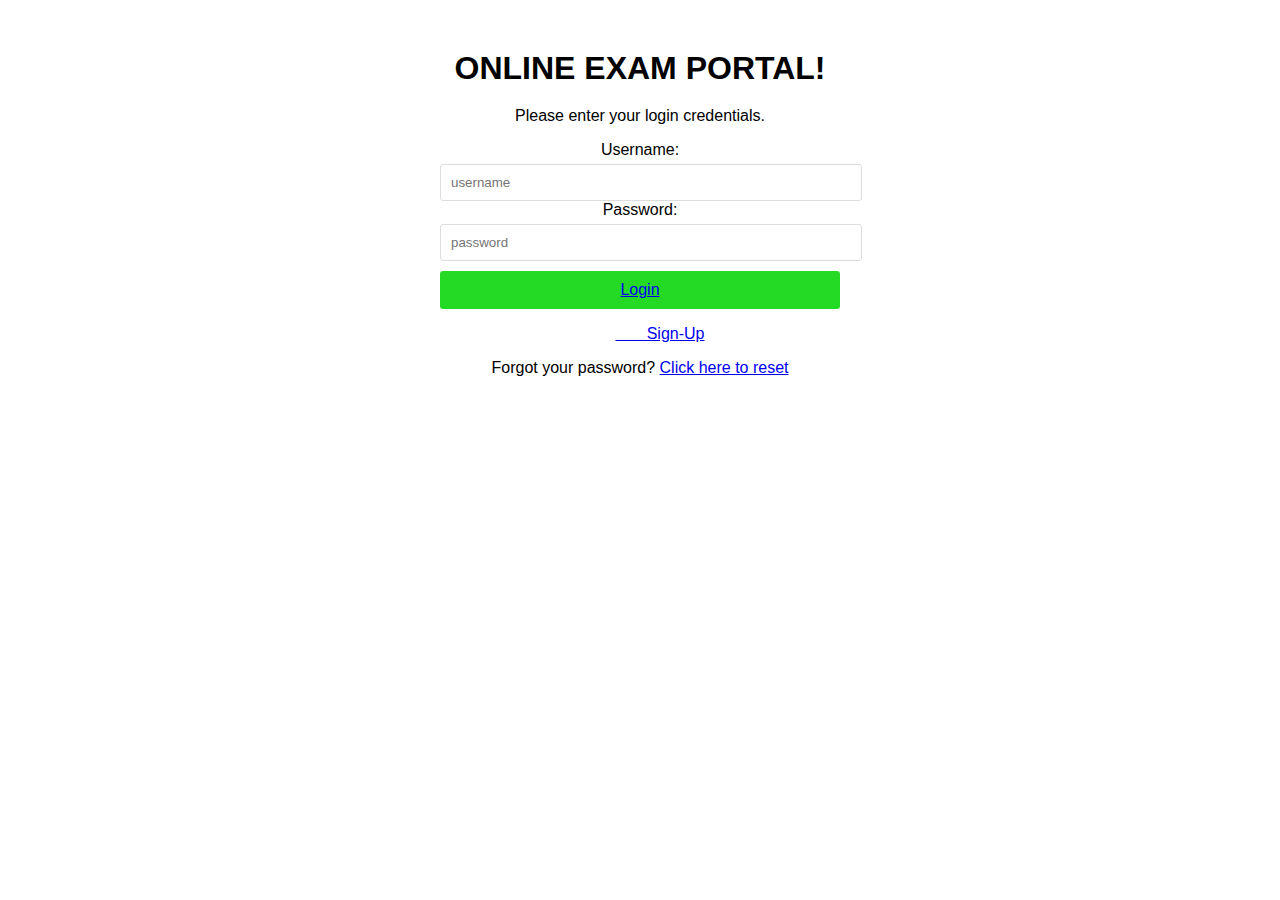
<file: index.html>
<!DOCTYPE html>
<html lang="en">
<head>
  <meta charset="UTF-8">
  <meta name="viewport" content="width=device-width, initial-scale=1.0">
  <title>Login Page</title>
  <link rel="stylesheet" href="b.css">
  <script src="c.js"></script>
</head>
<body>
  <div class="container">
    <h1>ONLINE EXAM PORTAL!</h1>
    <p>Please enter your login credentials.</p>
    <form action="/login" method="post">
      <label for="username"  id="username">Username:</label>
      <input type="text" placeholder="username" name="username" required>
      <label for="password" id="password">Password:</label>
      <input type="password" placeholder="password" name="password" required>
    
      <ul>
        <a href="http://127.0.0.1:5500/NEW-ONLINE-EXAM-PLATFORM--main/aa.html" class="button">Login</a>
      </ul>
    <ol>
      <a href="http://127.0.0.1:5500/NEW-ONLINE-EXAM-PLATFORM--main/sign.html" class="button">&nbsp;  &nbsp;  &nbsp;  &nbsp;Sign-Up</a>
    </ol>
    </form>
    <p class="forgot-password">Forgot your password?
       <a href="http://127.0.0.1:5500/NEW-ONLINE-EXAM-PLATFORM--main/forgot.html">Click here to reset</a></p>
  </div>
</body>
</html>
</file>
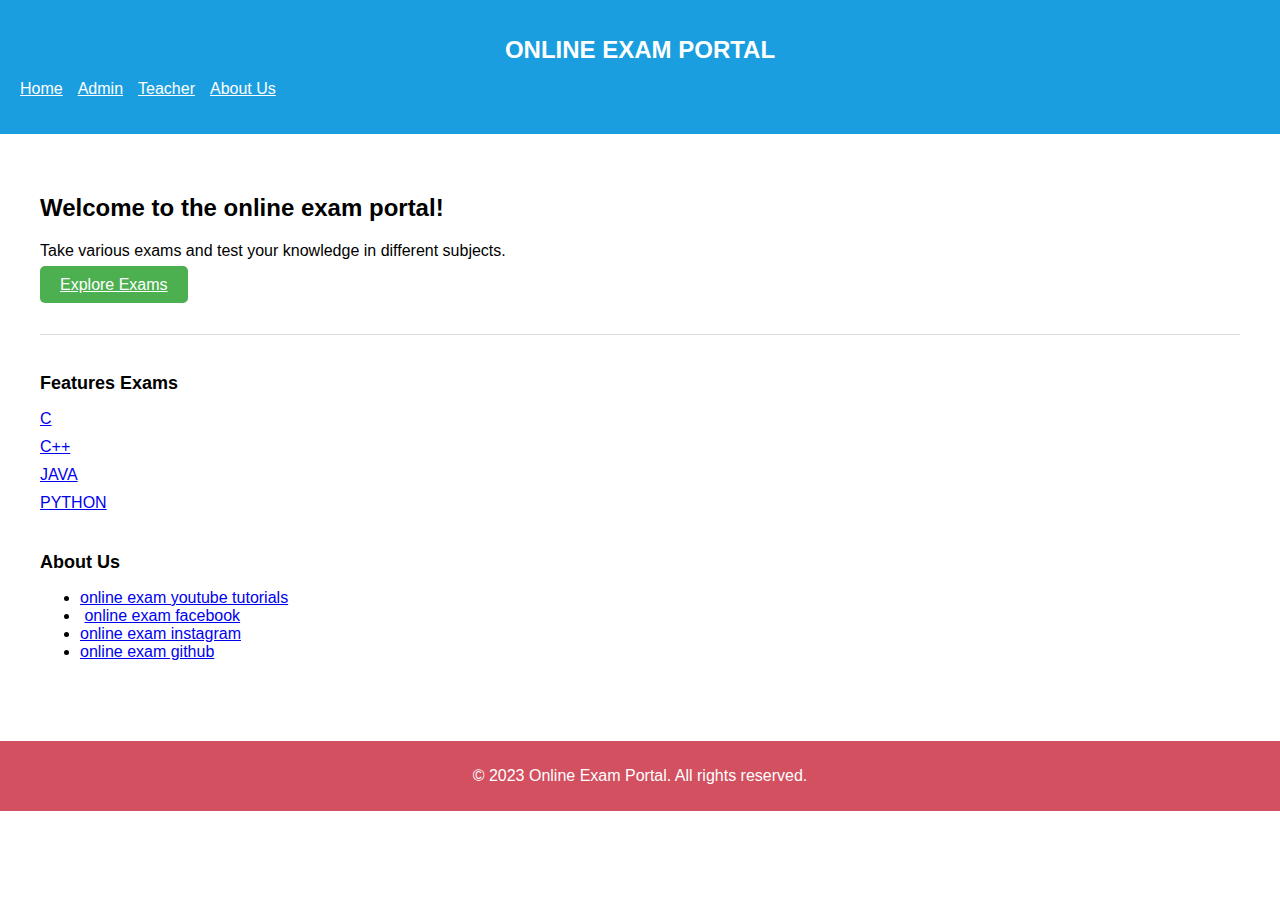
<file: aa.html>
<!DOCTYPE html>
<html lang="en">
<head>
  <meta charset="UTF-8">
  <meta name="viewport" content="width=device-width, initial-scale=1.0">
  <title>ONLINE EXAM PORTAL</title>
  <link rel="stylesheet" href="bb.css">
   <!--font icon add through link-->
  <link rel="stylesheet" href="https://cdnjs.cloudflare.com/ajax/libs/font-awesome/6.5.1/css/all.min.css" 
  integrity="sha512-DTOQO9RWCH3ppGqcWaEA1BIZOC6xxalwEsw9c2QQeAIftl+Vegovlnee1c9QX4TctnWMn13TZye+giMm8e2LwA==" 
  crossorigin="anonymous" referrerpolicy="no-referrer" />
 
  <script src="cc.js"></script>
</head>
<body>
  <header>
    <h1>ONLINE EXAM PORTAL</h1>
    <nav>
      <ul>
        <li><a href="http://127.0.0.1:5500/exm%20portalll%20(2)/exm%20portalll/aa.html"><u>Home</u></a></li>
        <li><a href="http://127.0.0.1:5500/NEW-ONLINE-EXAM-PLATFORM--main/adlog.html"><u>Admin</u></a></li>
        <li><a href="http://127.0.0.1:5500/NEW-ONLINE-EXAM-PLATFORM--main/telog.html"><u>Teacher</u></a></li>
        <li><a href="#"><u>About Us</u></a></li>
      </ul>
    </nav>
  </header>
  <main>
    <section>
      <h2>Welcome to the online exam portal!</h2>
      <p>Take various exams and test your knowledge in different subjects.</p>
      <a href="http://127.0.0.1:5500/NEW-ONLINE-EXAM-PLATFORM--main/student.html" class="button">Explore Exams</a>
    </section>
    <section class="featured-exams">
      <h3>Features Exams</h3>
      <ul>
        <li><a href="#">C</a></li>
        <li><a href="#">C++</a></li>
        <li><a href="#">JAVA</a></li>
        <li><a href="#">PYTHON</a></li>

      </ul>
    </section>

    <section class="about-us">
      <h3>About Us</h3>
      <ul>
        <li><i class="fa-brands fa-square-youtube"></i> <a href="https://www.youtube.com/watch?v=SHHolLQEuRk" >online exam youtube tutorials</a></li>
        <li><i class="fa-brands fa-facebook"></i>&nbsp;<a href="https://www.facebook.com/business/learn/certification">online exam facebook</a></li>
        <li><i class="fa-brands fa-square-instagram"></i><a href="https://www.instagram.com/realityeducation/">online exam instagram</a></li>
        <li><i class="fa-brands fa-square-github"></i><a href="https://github.com/KishorMahanta/desktop-tutorial">online exam github</a></li>

      </ul>
    </section>
  </main>
  <footer>
    <p>&copy; 2023 Online Exam Portal. All rights reserved.</p>
  </footer>
</body>
</html>
</file>
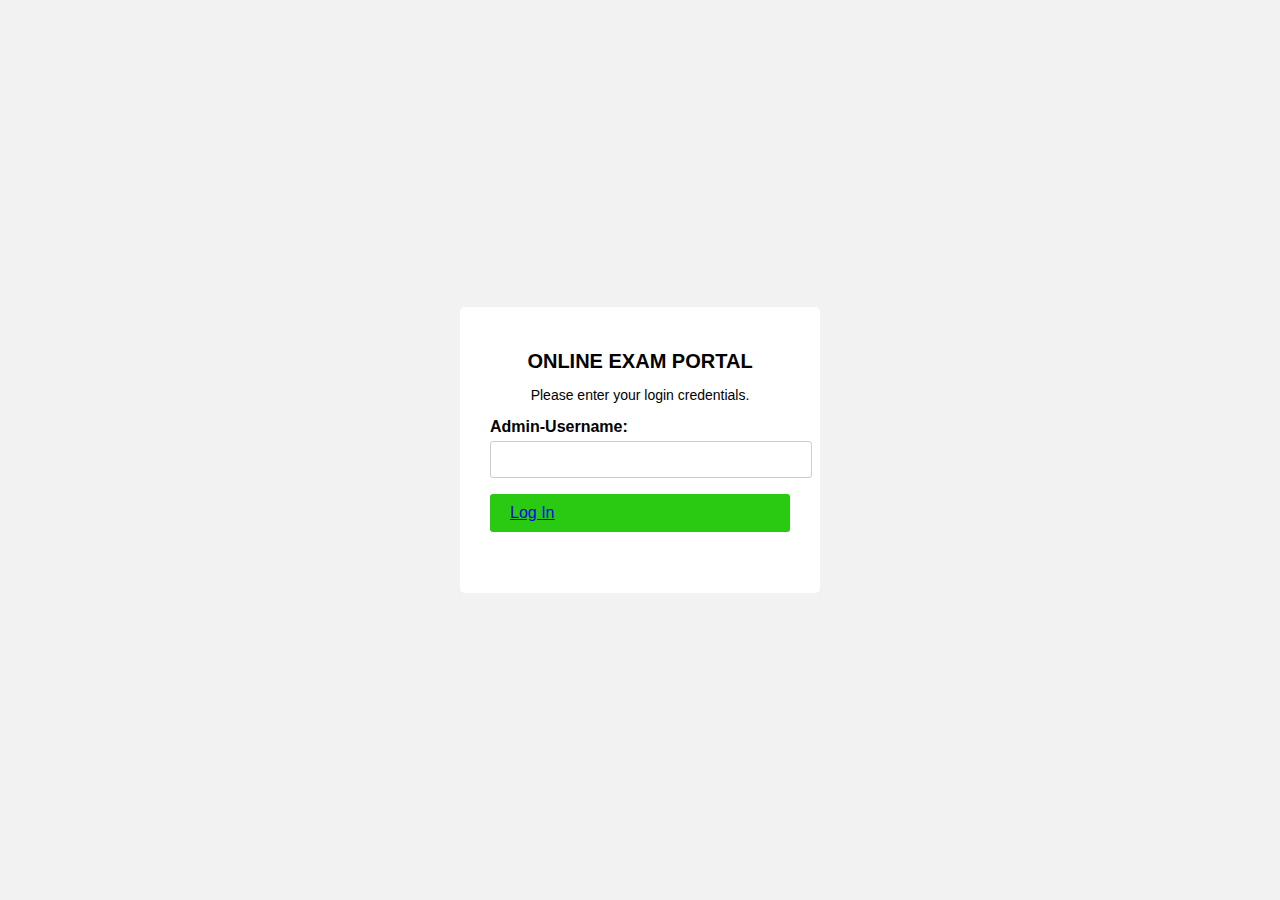
<file: adlog.html>
<!DOCTYPE html>
<html lang="en">
<head>
  <meta charset="UTF-8">
  <meta name="viewport" content="width=device-width, initial-scale=1.0">
  <title>Login Page</title>
  <link rel="stylesheet" href="adlog.css">
  <script src="adlog.js"></script>
</head>
<body>
  <div class="container">
    <h1>ONLINE EXAM PORTAL</h1>
    <p>Please enter your login credentials.</p>
    <form action="/login" method="post">
      <label for="username">Admin-Username:</label>
      <input type="text" id="username" name="username" required>
      
<ul>
  
  <a href="http://127.0.0.1:5500/NEW-ONLINE-EXAM-PLATFORM--main/admin.html" 
  onclick="alert('Agree to open your ADMIN DASHBOARD')" class="button">Log In</a>
</ul>
      
    </form>
    
  </div>
</body>
</html>
</file>
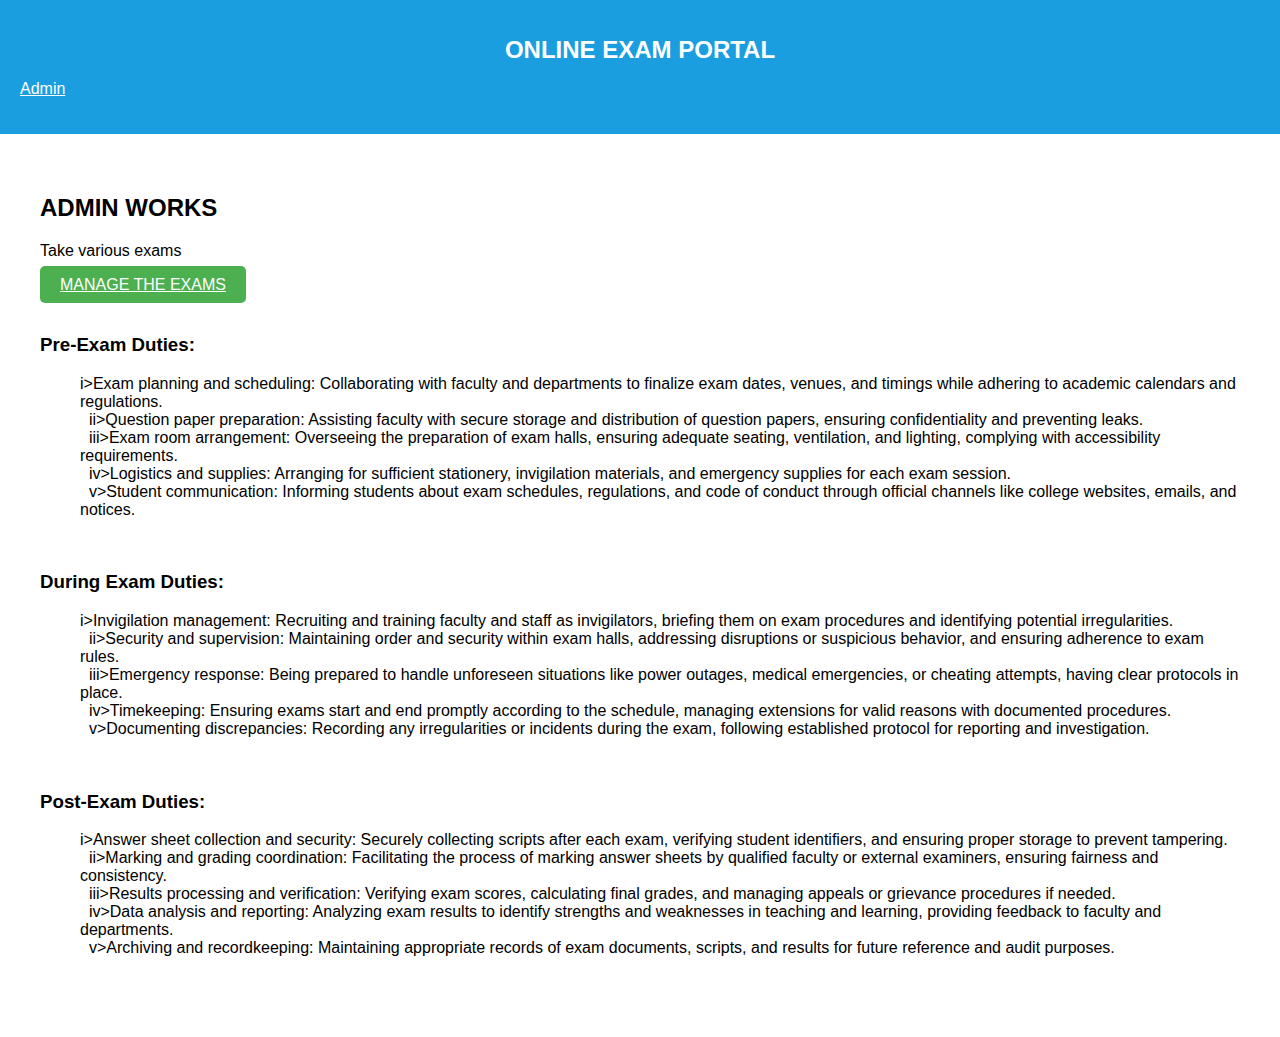
<file: admin.html>
<!DOCTYPE html>
<html lang="en">
<head>
    <meta charset="UTF-8">
    <meta name="viewport" content="width=device-width, initial-scale=1.0">
    <title>ONLINE EXAM PORTAL</title>
    <link rel="stylesheet" href="admin.css">
  <script src="admin.js"></script>
</head>
<body>
    <header>
        <h1>ONLINE EXAM PORTAL</h1>
        <nav>
          <ul>
            <li><a href="#"><u>Admin</u></a></li>
            
    
          </ul>
        </nav>
      </header>
      <main>
        <section>
          <h2>ADMIN WORKS</h2>
          <p>Take various exams</p>
          <a href="http://127.0.0.1:5500/NEW-ONLINE-EXAM-PLATFORM--main/admindash.html" class="button">MANAGE THE EXAMS</a>
        </section>
        <section class="Pre-Exam Duties:">
            <h3>Pre-Exam Duties:</h3>
            <ul>
              <p>
                i>Exam planning and scheduling: Collaborating with faculty and departments to finalize exam dates,
                venues, and timings while adhering to academic calendars and regulations.<br> &nbsp;

                ii>Question paper preparation: Assisting faculty with secure storage and distribution of question papers, 
                ensuring confidentiality and preventing leaks.<br>&nbsp;

                iii>Exam room arrangement: Overseeing the preparation of exam halls, 
                ensuring adequate seating, ventilation, and lighting, complying with accessibility requirements.<br>&nbsp;

                iv>Logistics and supplies: Arranging for sufficient stationery, invigilation materials,
                 and emergency supplies for each exam session.<br>&nbsp;

                v>Student communication: Informing students about exam schedules, regulations, and code of conduct through official channels like college websites, emails, and notices.
              </p>
            </ul>
            &nbsp; &nbsp;
            <h3>During Exam Duties:</h3>
                <ul>
                    <p>
                        i>Invigilation management: Recruiting and training faculty and staff as invigilators, 
                        briefing them on exam procedures and identifying potential irregularities.<br>&nbsp;

                        ii>Security and supervision: Maintaining order and security within exam halls, 
                        addressing disruptions or suspicious behavior, and ensuring adherence to exam rules.<br>&nbsp;

                        iii>Emergency response: Being prepared to handle unforeseen situations like power outages, 
                        medical emergencies, or cheating attempts, having clear protocols in place.<br>&nbsp;

                        iv>Timekeeping: Ensuring exams start and end promptly according to the schedule,
                         managing extensions for valid reasons with documented procedures.<br>&nbsp;

                        v>Documenting discrepancies: Recording any irregularities or incidents during the exam,
                         following established protocol for reporting and investigation.

                    </p>
                </ul>
                &nbsp; &nbsp;
                <h3>Post-Exam Duties:</h3>
                    <ul>
                        <p>
                            i>Answer sheet collection and security: Securely collecting scripts after each exam, verifying student identifiers, 
                            and ensuring proper storage to prevent tampering.<br>&nbsp;

                            ii>Marking and grading coordination: Facilitating the process of marking answer sheets by qualified faculty or external examiners, 
                            ensuring fairness and consistency.<br>&nbsp;

                            iii>Results processing and verification: Verifying exam scores, calculating final grades, 
                            and managing appeals or grievance procedures if needed.<br>&nbsp;

                            iv>Data analysis and reporting: Analyzing exam results to identify strengths and weaknesses in teaching and learning, 
                            providing feedback to faculty and departments.<br>&nbsp;

                            v>Archiving and recordkeeping: Maintaining appropriate records of exam documents, 
                            scripts, and results for future reference and audit purposes.
    
                        </p>
                    </ul>
          </section>
</body>
</html>
</file>
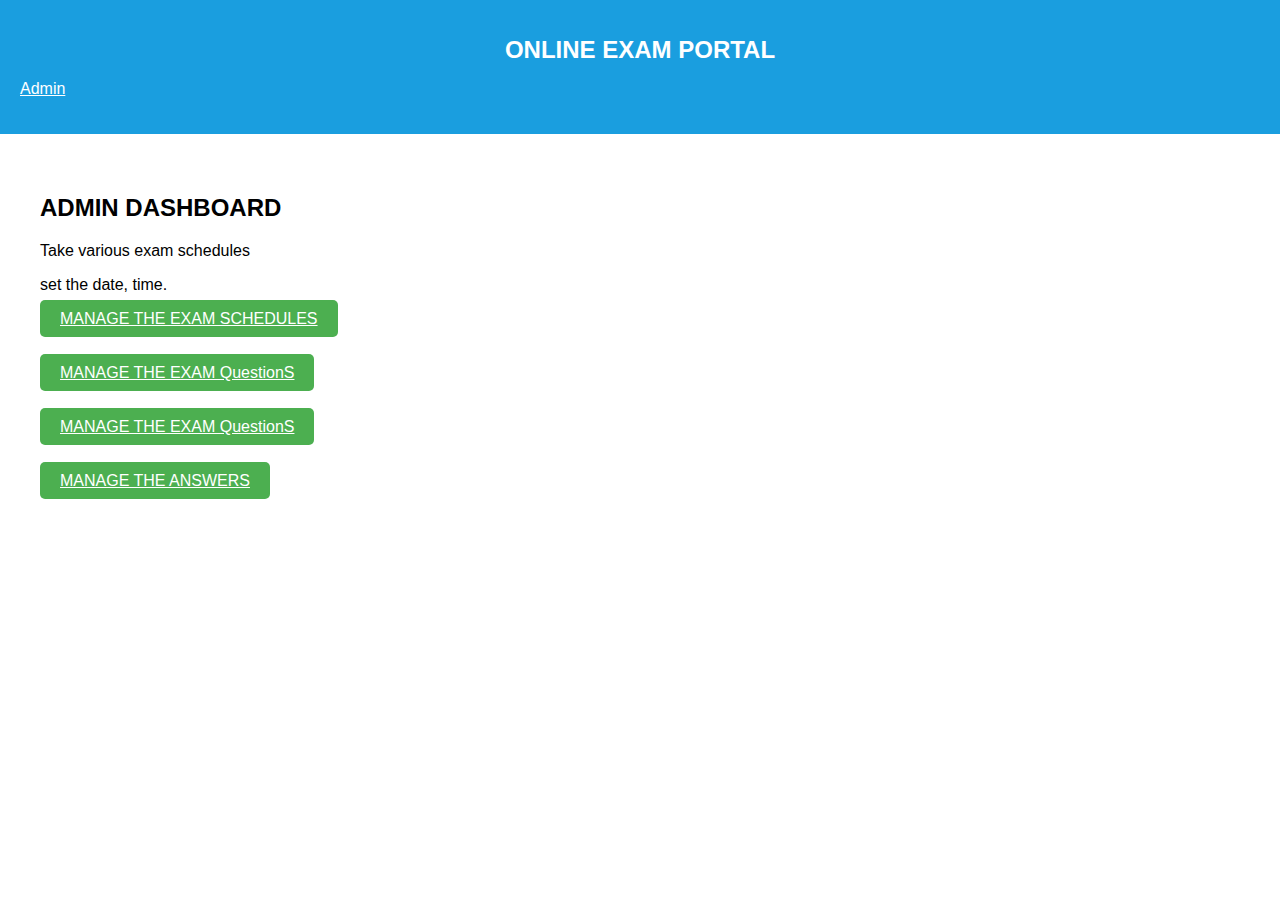
<file: admindash.html>
<!DOCTYPE html>
<html lang="en">
<head>
    <meta charset="UTF-8">
    <meta name="viewport" content="width=device-width, initial-scale=1.0">
    <title>ONLINE EXAM PORTAL</title>
    <link rel="stylesheet" href="admin.css">
  <script src="admindash.css"></script>
</head>
<body>
    <header>
        <h1>ONLINE EXAM PORTAL</h1>
        <nav>
          <ul>
            <li><a href="#"><u>Admin</u></a></li>
            
    
          </ul>
        </nav>
      </header>
      <main>
        <section>
          <h2>ADMIN DASHBOARD</h2>
          <p>Take various exam schedules</p>
          <p>set the date, time. </p>
          <a href="http://127.0.0.1:5500/NEW-ONLINE-EXAM-PLATFORM--main/student.html" class="button">MANAGE THE EXAM SCHEDULES</a><br>
          <br>
          <br>
          <a href="http://127.0.0.1:5500/NEW-ONLINE-EXAM-PLATFORM--main/question.html" class="button">MANAGE THE EXAM QuestionS</a><br>
          <br>
          <br>
          <a href="http://127.0.0.1:5500/NEW-ONLINE-EXAM-PLATFORM--main/que1.html" class="button">MANAGE THE EXAM QuestionS</a><br>
          <br>
          <br>
          <a href="http://127.0.0.1:5500/NEW-ONLINE-EXAM-PLATFORM--main/ans.htmll" class="button">MANAGE THE ANSWERS</a>
        </section>
       
   
</body>
</html>
</file>
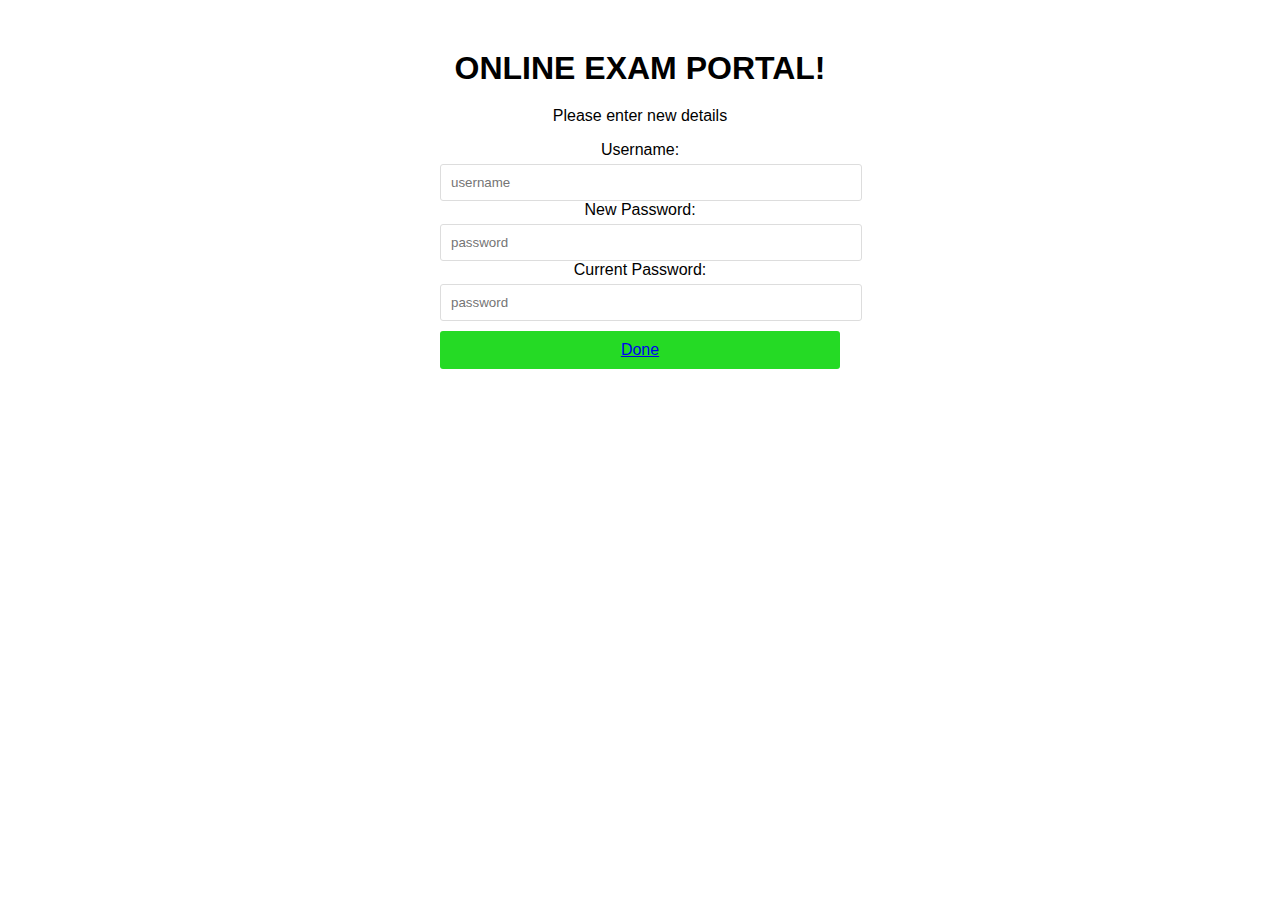
<file: forgot.html>
<!DOCTYPE html>
<html lang="en">
<head>
  <meta charset="UTF-8">
  <meta name="viewport" content="width=device-width, initial-scale=1.0">
  <title>AGAIN FILL UP </title>
  <link rel="stylesheet" href="forgot.css">
  <script src="forgot.js"></script>
</head>
<body>
  <div class="container">
    <h1>ONLINE EXAM PORTAL!</h1>
    <p>Please enter new details </details></p>
    <form action="/login" method="post">
      <label for="username"  id="username">Username:</label>
      <input type="text" placeholder="username" name="username" required>

      <label for="password" id="password">New Password:</label>
      <input type="password" placeholder="password" name="password" required>

      <label for="password" id="password">Current Password:</label>
      <input type="password" placeholder="password" name="password" required>
    
      <ul>
        <a href="http://127.0.0.1:5500/NEW-ONLINE-EXAM-PLATFORM--main/index.html" 
        onclick="alert('Succesfully add your new password')"   class="button">Done</a>
      </ul>
     
      
    </form>
  
</body>
</html>
</file>
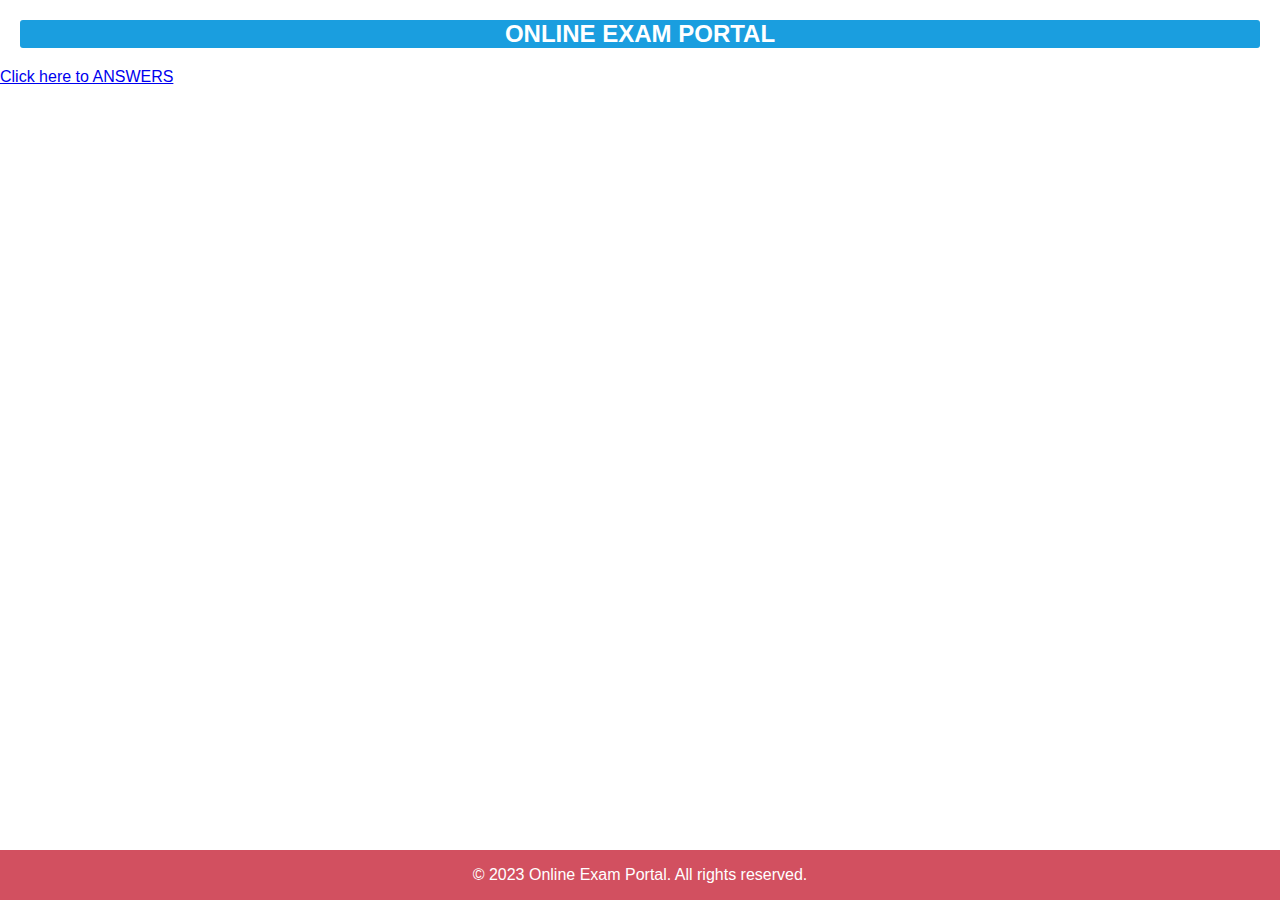
<file: norpg.html>
<!DOCTYPE html>
<html lang="en">
<head>
    <meta charset="UTF-8">
    <meta name="viewport" content="width=device-width, initial-scale=1.0">
    <title>ONLINE EXAM PORTAL</title>
    <link rel="stylesheet" href="norpg.css">
</head>
<body>
    <headr>
        <h1>ONLINE EXAM PORTAL</h1>
    </headr>






    <p class="answers">
        <a href="http://127.0.0.1:5500/NEW-ONLINE-EXAM-PLATFORM--main/ans.html">Click here to ANSWERS</a></p>







    <div class="footer">
        <p>&copy; 2023 Online Exam Portal. All rights reserved.</p>
      </div>
      
      
</body>
</html>
</file>
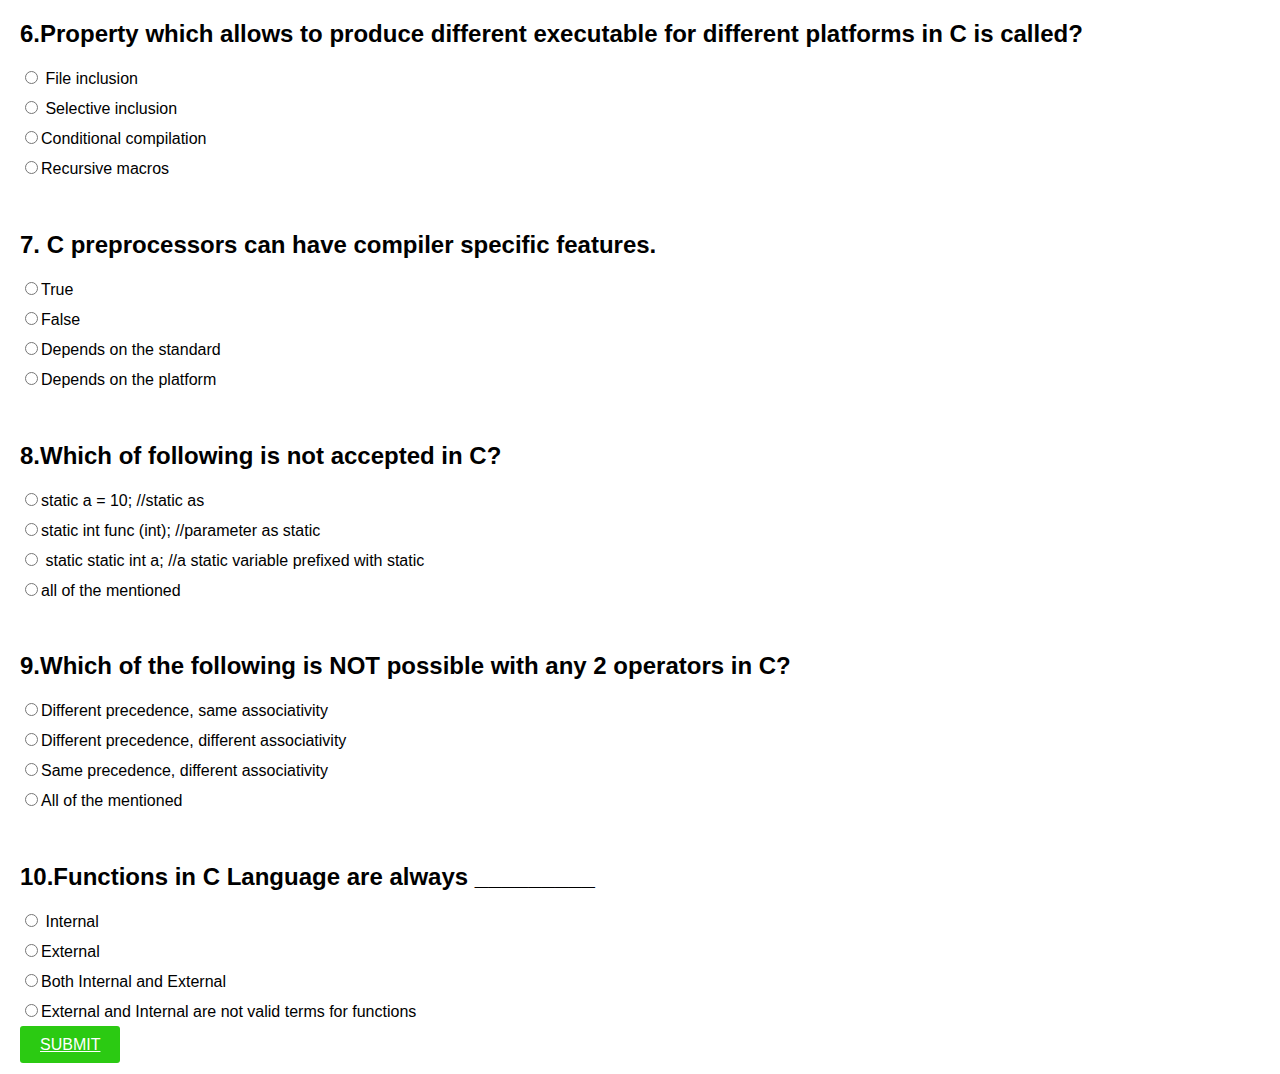
<file: que1.html>
<!DOCTYPE html>
<html lang="en">
<head>
  <meta charset="UTF-8">
  <meta name="viewport" content="width=device-width, initial-scale=1.0">
  <title>Exam Question</title>
  <link rel="stylesheet" href="que1.css">
  
  <script src="que1.js"></script>
</head>
<body>
  
    <div class="section question">
      <h2>6.Property which allows to produce different executable for different platforms in C is called?</h2>
    </div>
    <div class="section choices">
      <label for="answer06">
        <input type="radio" name="answer06" id="answer1" > File inclusion
      </label>
      <label for="answer06">
        <input type="radio" name="answer06" id="answer2" > Selective inclusion
      </label>
      <label for="answer06">
        <input type="radio" name="answer06" id="answer3">Conditional compilation
      </label>
      <label for="answer06">
        <input type="radio" name="answer06" id="answer4" >Recursive macros
      </label>
    </div>

    &nbsp;
&nbsp;
    <div class="section question">
        <h2>7. C preprocessors can have compiler specific features.</h2>
      </div>
      <div class="section choices">
        <label for="answer07">
          <input type="radio" name="answer07" id="answer1" >True
        </label>
        <label for="answer07">
          <input type="radio" name="answer07" id="answer2" >False
        </label>
        <label for="answer07">
          <input type="radio" name="answer07" id="answer3" >Depends on the standard
        </label>
        <label for="answer07">
          <input type="radio" name="answer07" id="answer4">Depends on the platform
        </label>
      </div>

      &nbsp;
&nbsp;

      <div class="section question">
        <h2>8.Which of following is not accepted in C?</h2>
      </div>
      <div class="section choices">
        <label for="answer08">
          <input type="radio" name="answer08" id="answer1" >static a = 10; //static as
        </label>
        <label for="answer08">
          <input type="radio" name="answer08" id="answer2" >static int func (int); //parameter as static
        </label>
        <label for="answer08">
          <input type="radio" name="answer08" id="answer3"> static static int a; //a static variable prefixed with static
        </label>
        <label for="answer08">
          <input type="radio" name="answe08r" id="answer4" >all of the mentioned
        </label>
      </div>
      &nbsp;
&nbsp;


      <div class="section question">
        <h2>9.Which of the following is NOT possible with any 2 operators in C?</h2>
      </div>
      <div class="section choices">
        <label for="answer09">
          <input type="radio" name="answer09" id="answer1" value="Different precedence, same associativity">Different precedence, same associativity
        </label>
        <label for="answer09">
          <input type="radio" name="answer09" id="answer2" value=" Different precedence, different associativity">Different precedence, different associativity
        </label>
        <label for="answer09">
          <input type="radio" name="answer09" id="answer3" value="Same precedence, different associativity">Same precedence, different associativity
        </label>
        <label for="answer09">
          <input type="radio" name="answer09" id="answer4" value="All of the mentioned">All of the mentioned
        </label>
      </div>
      
&nbsp;
&nbsp;
      <div class="section question">
        <h2>10.Functions in C Language are always _________</h2>
      </div>
      <div class="section choices">
        <label for="answer10">
          <input type="radio" name="answer10" id="answer1" value="Internal"> Internal
        </label>
        <label for="answer10">
          <input type="radio" name="answer10" id="answer2" value="External">External
        </label>
        <label for="answer10">
          <input type="radio" name="answer10" id="answer3" value="Both Internal and External">Both Internal and External
        </label>
        <label for="answer10">
          <input type="radio" name="answer10" id="answer4" value="External and Internal are not valid terms for functions">External and Internal are not valid terms for functions
        </label>
      </div>
    
  </div>
  <a href="http://127.0.0.1:5500/NEW-ONLINE-EXAM-PLATFORM--main/norpg.html" class="button"
   onclick="alert('You have Successfully submit answer')">SUBMIT</a>
 
</body>
</html>
</file>
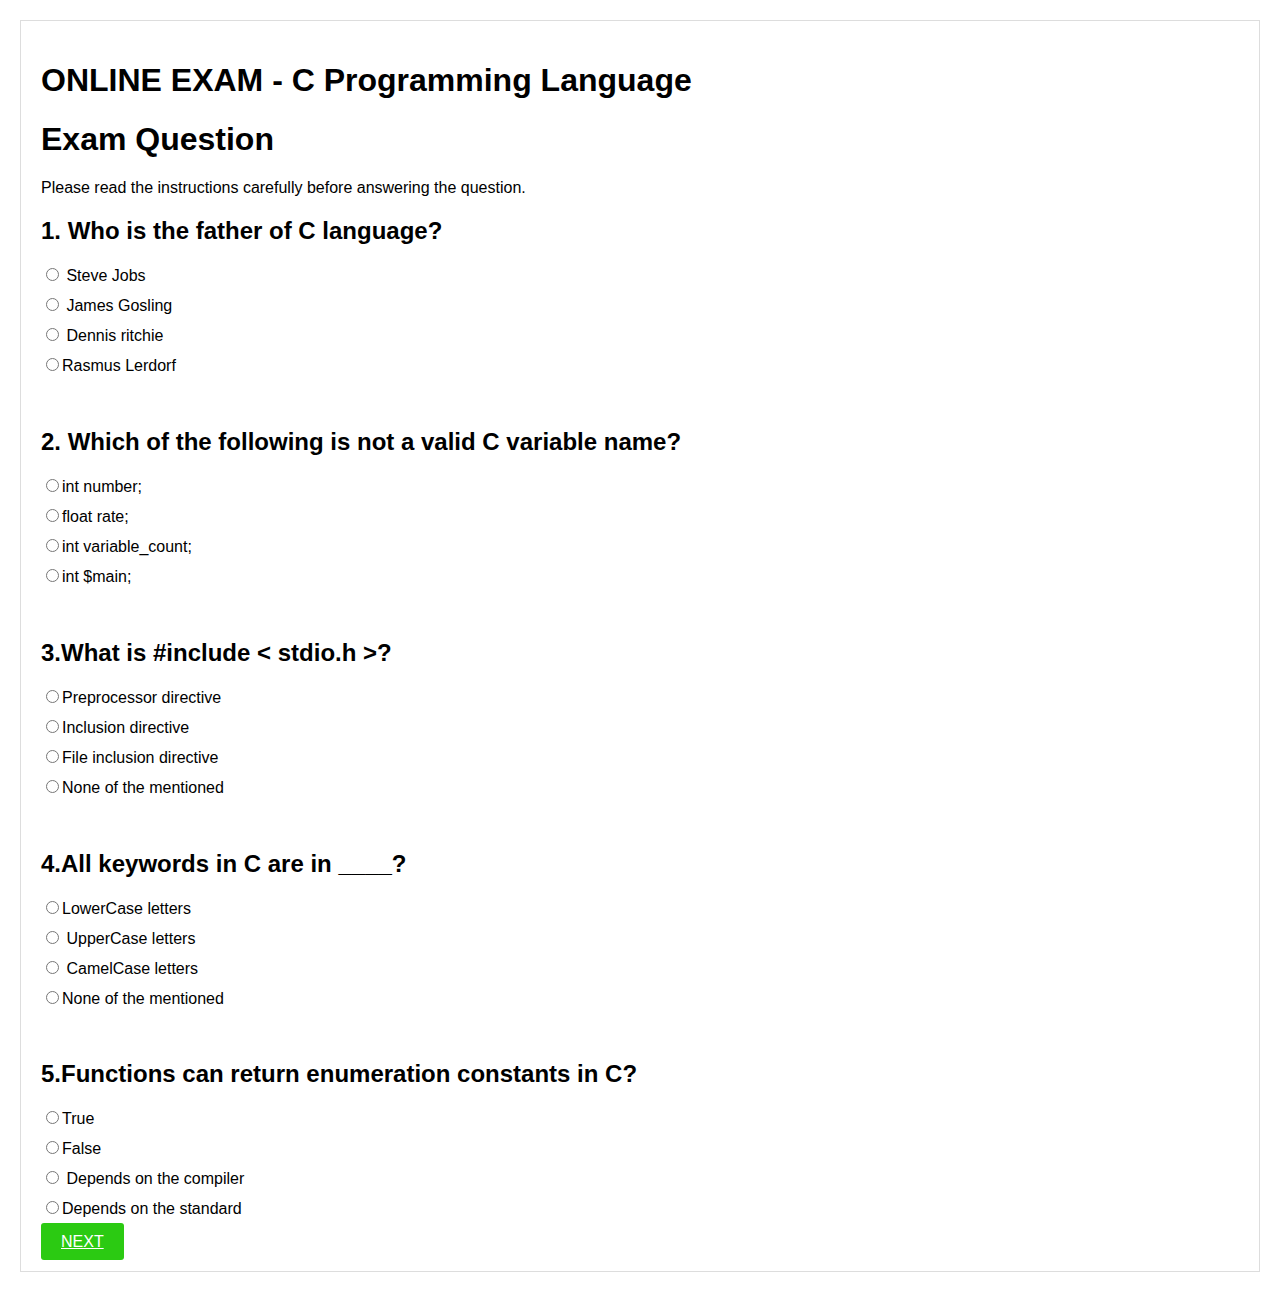
<file: question.html>
<!DOCTYPE html>
<html lang="en">
<head>
  <meta charset="UTF-8">
  <meta name="viewport" content="width=device-width, initial-scale=1.0">
  <title>Exam Question</title>
  <link rel="stylesheet" href="question.css">
  
  <script src="question.js"></script>
</head>
<body>
  <div class="container">
    <div class="section instructions">
        <h1> ONLINE EXAM - C Programming Language</h1>
      <h1>Exam Question</h1>
      <p>Please read the instructions carefully before answering the question.</p>
    </div>
    <div class="section question1">
      <h2>1. Who is the father of C language?</h2>
    </div>
    <div class="section choices">
      <label for="answer-1">
        <input type="radio" name="answer-1" id="answer" value="Steve Jobs"> Steve Jobs<br>
      </label>
      <label for="answer-1">
        <input type="radio" name="answer-1" id="answer" value=" James Gosling"> James Gosling<br>
      </label>
      <label for="answer-1">
        <input type="radio" name="answer-1" id="answer" value="Dennis ritchie"> Dennis ritchie<br>
      </label>
      <label for="answer-1">
        <input type="radio" name="answer-1" id="answer" value="Rasmus Lerdorf">Rasmus Lerdorf<br>
      </label>
    </div>

    &nbsp;
&nbsp;
    <div class="section question2">
        <h2>2. Which of the following is not a valid C variable name?</h2>
      </div>
      <div class="section choices">
        <label for="answer-2">
          <input type="radio" name="answer-2" id="answer" value="int number;">int number;<br>
        </label>
        <label for="answer-2">
          <input type="radio" name="answer-2" id="answer" value=" float rate;">float rate;<br>
        </label>
        <label for="answer-3">
          <input type="radio" name="answer-2" id="answer" value="int variable_count;">int variable_count;<br>
        </label>
        <label for="answer-4">
          <input type="radio" name="answer-2" id="answer" value="int $main;">int $main;<br>
        </label>
      </div>

      &nbsp;
&nbsp;

      <div class="section question3">
        <h2>3.What is #include < stdio.h >?</h2>
      </div>
      <div class="section choices">
        <label for="answer-3">
          <input type="radio" name="answer-3" id="answer" values="Preprocessor directive">Preprocessor directive<br>
        </label>
        <label for="answer-3">
          <input type="radio" name="answer-3" id="answer" values="Inclusion directive" >Inclusion directive<br>
        </label>
        <label for="answer-3">
          <input type="radio" name="answer-3" id="answer" vlues="File inclusion directive" >File inclusion directive<br>
        </label>
        <label for="answer-3">
          <input type="radio" name="answer-3" id="answer" values="None of the mentioned">None of the mentioned<br>
        </label>
      </div>
      &nbsp;
&nbsp;


      <div class="section question4">
        <h2>4.All keywords in C are in ____?</h2>
      </div>
      <div class="section choices">
        <label for="answer-4">
          <input type="radio" name="answer-4" id="answer1" value="Steve Jobs">LowerCase letters<br>
        </label>
        <label for="answer-4">
          <input type="radio" name="answer-4" id="answer2" value=" James Gosling"> UpperCase letters<br>
        </label>
        <label for="answer-4">
          <input type="radio" name="answer-4" id="answer3" value="Deniss ritchie"> CamelCase letters<br>
        </label>
        <label for="answer-4">
          <input type="radio" name="answer-4" id="answer4" value="Rasmus Lerdorf">None of the mentioned<br>
        </label>
      </div>
      
&nbsp;
&nbsp;
      <div class="section question5">
        <h2>5.Functions can return enumeration constants in C?</h2>
      </div>
      <div class="section choices">
        <label for="answer-5">
          <input type="radio" name="answer-5" id="answer1" values="True" >True<br>
        </label>
        <label for="answer5">
          <input type="radio" name="answer-5" id="answer2" values="False">False<br>
        </label>
        <label for="answer5">
          <input type="radio" name="answer-5" id="answer3" values="Depends on the compiler"> Depends on the compiler<br>
        </label>
        <label for="answer5">
          <input type="radio" name="answer-5" id="answer4" values="DEpends on the standard" >Depends on the standard
        </label>
      </div>
    <a class="btn" href="http://127.0.0.1:5500/NEW-ONLINE-EXAM-PLATFORM--main/que1.html">NEXT </a>
  </div>

</body>
</html>
</file>
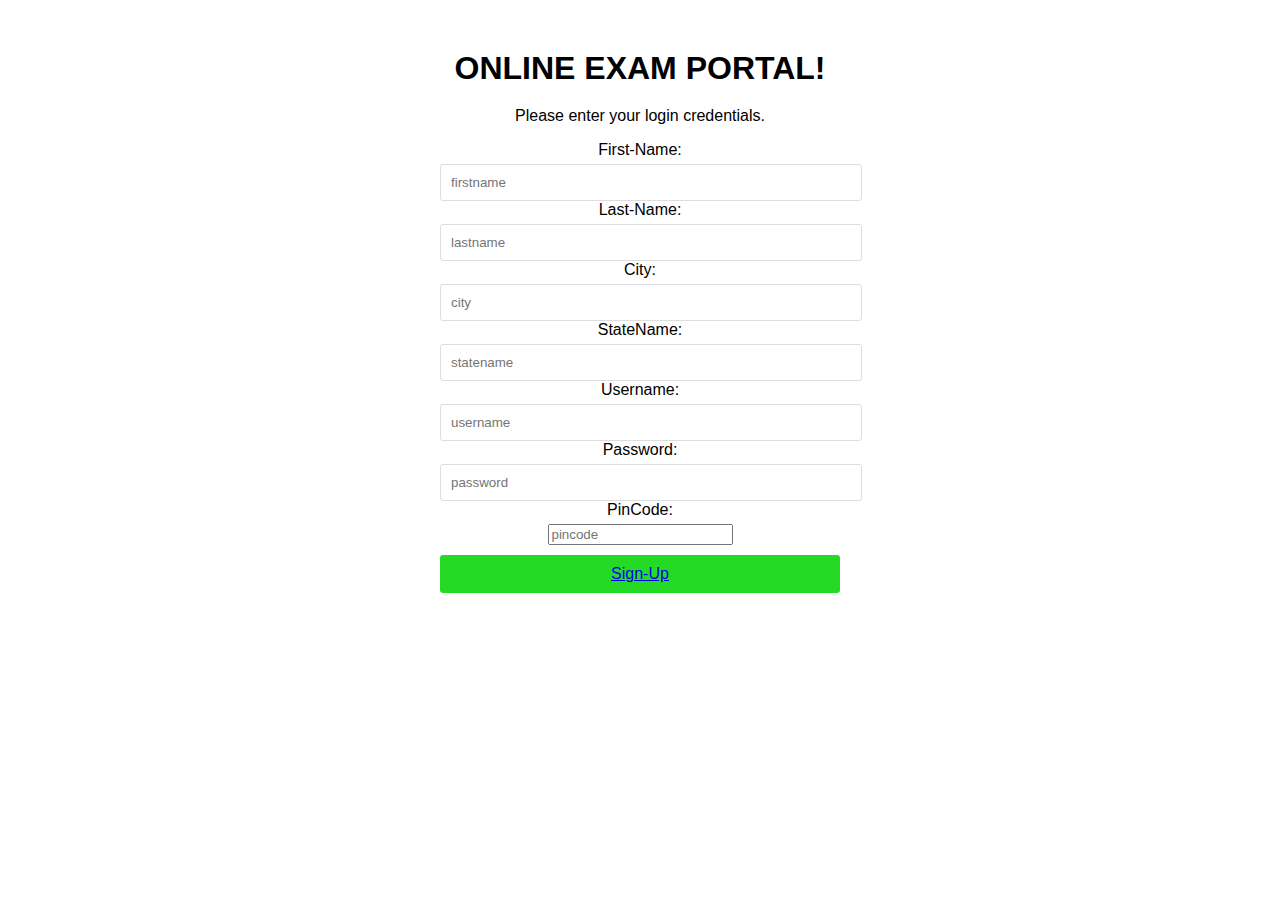
<file: sign.html>
<!DOCTYPE html>
<html lang="en">
<head>
  <meta charset="UTF-8">
  <meta name="viewport" content="width=device-width, initial-scale=1.0">
  <title>Sign-Up Page</title>
  <link rel="stylesheet" href="sign.css">
  <script src="sign.js"></script>
</head>
<body>
  <div class="container">
    <h1>ONLINE EXAM PORTAL!</h1>
    <p>Please enter your login credentials.</p>
    <form action="/signup" method="post">
        <label for="firstname"  id="firstname">First-Name:</label>
      <input type="text" placeholder="firstname" name="firstname" required>

      <label for="lastname"  id="lastname">Last-Name:</label>
      <input type="text" placeholder="lastname" name="lastname" required>

      <label for="city"  id="city">City:</label>
      <input type="text" placeholder="city" name="city" required>

      

      <label for="statename"  id="state">StateName:</label>
      <input type="text" placeholder="statename" name="statename" required>

    

      <label for="username"  id="username">Username:</label>
      <input type="text" placeholder="username" name="username" required>

      <label for="password" id="password">Password:</label>
      <input type="password" placeholder="password" name="password" required>

      <label for="pincode" id="pincode">PinCode:</label>
      <input type="pincode" placeholder="pincode" name="pincode" required>
      <ul>
        <a href="http://127.0.0.1:5500/NEW-ONLINE-EXAM-PLATFORM--main/index.html" class="button" 
         onclick="alert('You have Successfully add details')">Sign-Up</a>
      </ul>
    
    </form>
    </div>
</body>
</html>
</file>
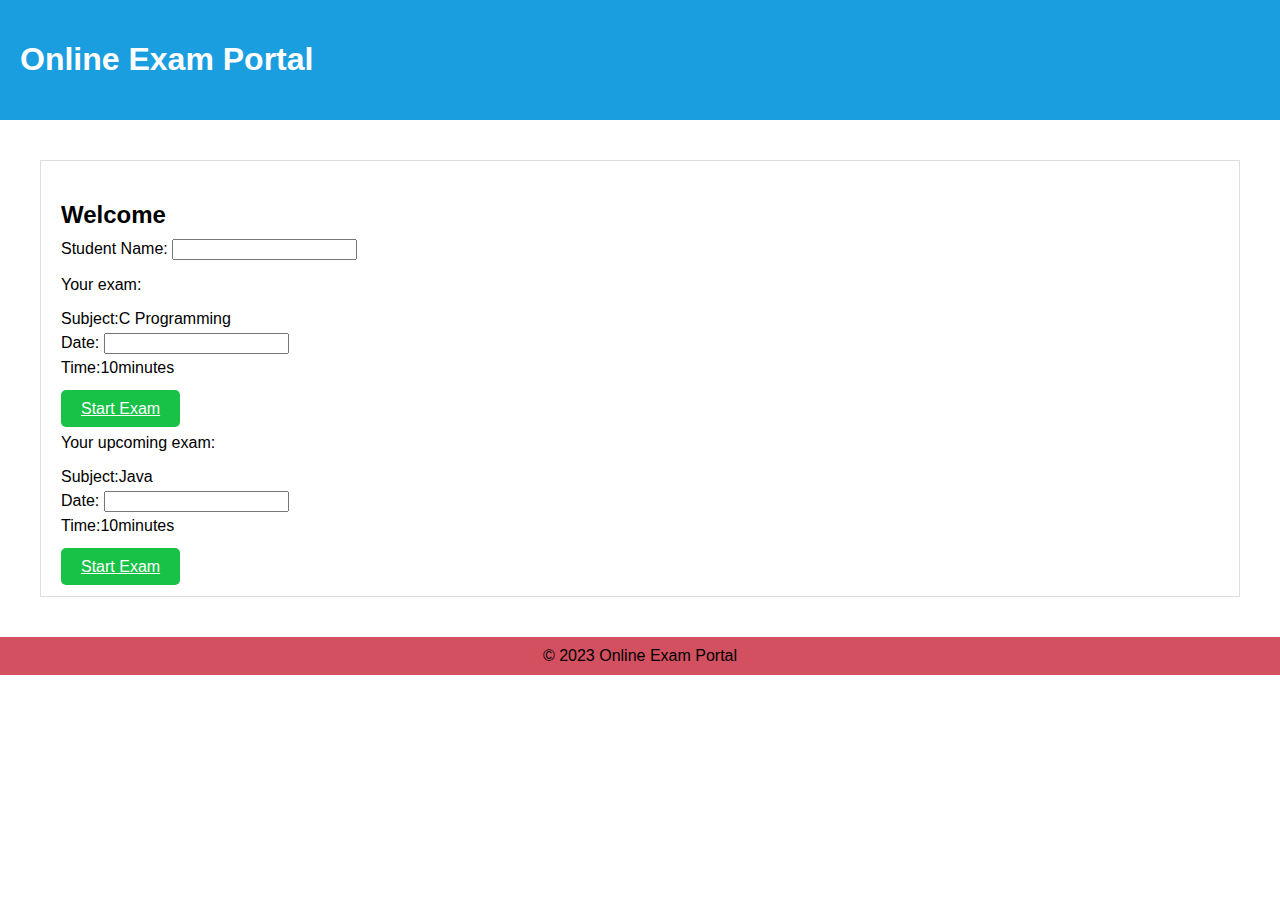
<file: student.html>
<!DOCTYPE html>
<html lang="en">
<head>
  <meta charset="UTF-8">
  <meta name="viewport" content="width=device-width, initial-scale=1.0">
  <title>Online Exam Portal</title>
  <link rel="stylesheet" href="student.css">
  <script src="student.js"></script>
</head>
<body>
  <header>
    <h1>Online Exam Portal</h1>
  </header>
  <main>
    <div class="exam-section">
      <h2>Welcome</h2>
      Student Name: <input type="text" name="Name">
      <p>Your exam:</p>
      <ul>
        <li>Subject:C Programming 
        <li>Date:   <input type="text" name="Date"> </li>
        <li>Time:10minutes</li>
      </ul><br>
      <a href="http://127.0.0.1:5500/NEW-ONLINE-EXAM-PLATFORM--main/question.html" class="start-exam-button">Start Exam</a>
      <p>Your upcoming exam:</p>
      <ul>
        <li>Subject:Java </li>
        <li>Date:  <input type="text" name="Date"> </li> </li>
        <li>Time:10minutes</li>
      </ul><br>
      <a href="#" class="start-exam-button">Start Exam</a>
    </div>
  </main>
  <footer>
    &copy; 2023 Online Exam Portal
  </footer>
 
</body>
</html>
</file>
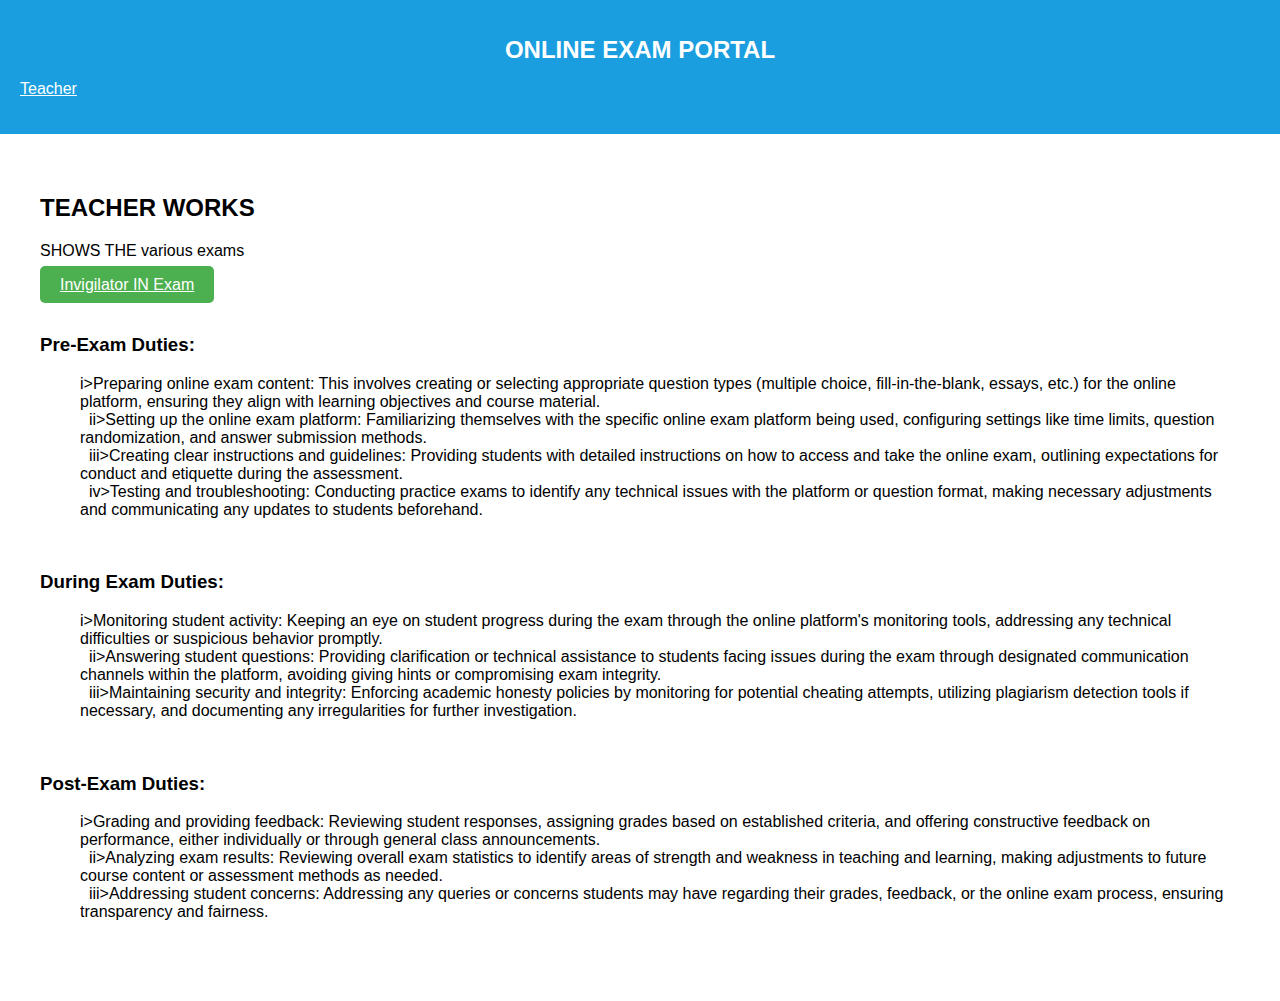
<file: teac.html>
<!DOCTYPE html>
<html lang="en">
<head>
    <meta charset="UTF-8">
    <meta name="viewport" content="width=device-width, initial-scale=1.0">
    <title>ONLINE EXAM PORTAL</title>
    <link rel="stylesheet" href="teac.css">
  <script src="teac.js"></script>
</head>
<body>
    <header>
        <h1>ONLINE EXAM PORTAL</h1>
        <nav>
          <ul>
            <li><a href="#"><u>Teacher</u></a></li>
            
    
          </ul>
        </nav>
      </header>
      <main>
        <section>
          <h2>TEACHER WORKS</h2>
          <p>SHOWS THE various exams</p>
          <a href="http://127.0.0.1:5500/NEW-ONLINE-EXAM-PLATFORM--main/techdash.html" class="button">
            Invigilator IN Exam</a>
        </section>
        <section class="Pre-Exam Duties:">
            <h3>Pre-Exam Duties:</h3>
            <ul>
              <p>
                i>Preparing online exam content: This involves creating or selecting appropriate question types (multiple choice, 
                fill-in-the-blank, essays, etc.) for the online platform, ensuring they align with learning objectives and
                 course material.<br> &nbsp;

                ii>Setting up the online exam platform: Familiarizing themselves with the specific online exam platform being used, 
                configuring settings like time limits, question randomization, and answer submission methods.<br> &nbsp;

                iii>Creating clear instructions and guidelines: Providing students with detailed instructions on how to access and 
                take the online exam, outlining expectations for conduct and etiquette during the assessment.<br> &nbsp;

                iv>Testing and troubleshooting: Conducting practice exams to identify any technical issues with the platform or question format,
                 making necessary adjustments and communicating any updates to students beforehand.
              </p>
            </ul>
            &nbsp; &nbsp;
            <h3>During Exam Duties:</h3>
                <ul>
                    <p>
                        i>Monitoring student activity: Keeping an eye on student progress during the exam through the online platform's monitoring tools, 
                        addressing any technical difficulties or suspicious behavior promptly.
                        <br> &nbsp;
                        ii>Answering student questions: Providing clarification or technical assistance to students facing issues during the exam 
                        through designated communication channels within the platform, avoiding giving hints or compromising exam integrity.
                        <br> &nbsp;
                        iii>Maintaining security and integrity: Enforcing academic honesty policies by monitoring for potential cheating attempts,
                         utilizing plagiarism detection tools if necessary, and documenting any irregularities for further investigation.

                    </p>
                </ul>
                &nbsp; &nbsp;
                <h3>Post-Exam Duties:</h3>
                    <ul>
                        <p>
                          i>Grading and providing feedback: Reviewing student responses, assigning grades based on established criteria, 
                            and offering constructive feedback on performance, either individually or through general class announcements.
                            <br> &nbsp;
                           ii>Analyzing exam results: Reviewing overall exam statistics to identify areas of strength and weakness in teaching
                             and learning, making adjustments to future course content or assessment methods as needed.
                             <br> &nbsp;
                           iii>Addressing student concerns: Addressing any queries or concerns students may have regarding their grades,
                             feedback, or the online exam process, ensuring transparency and fairness.
    
                        </p>
                    </ul>
          </section>
</body>
</html>
</file>
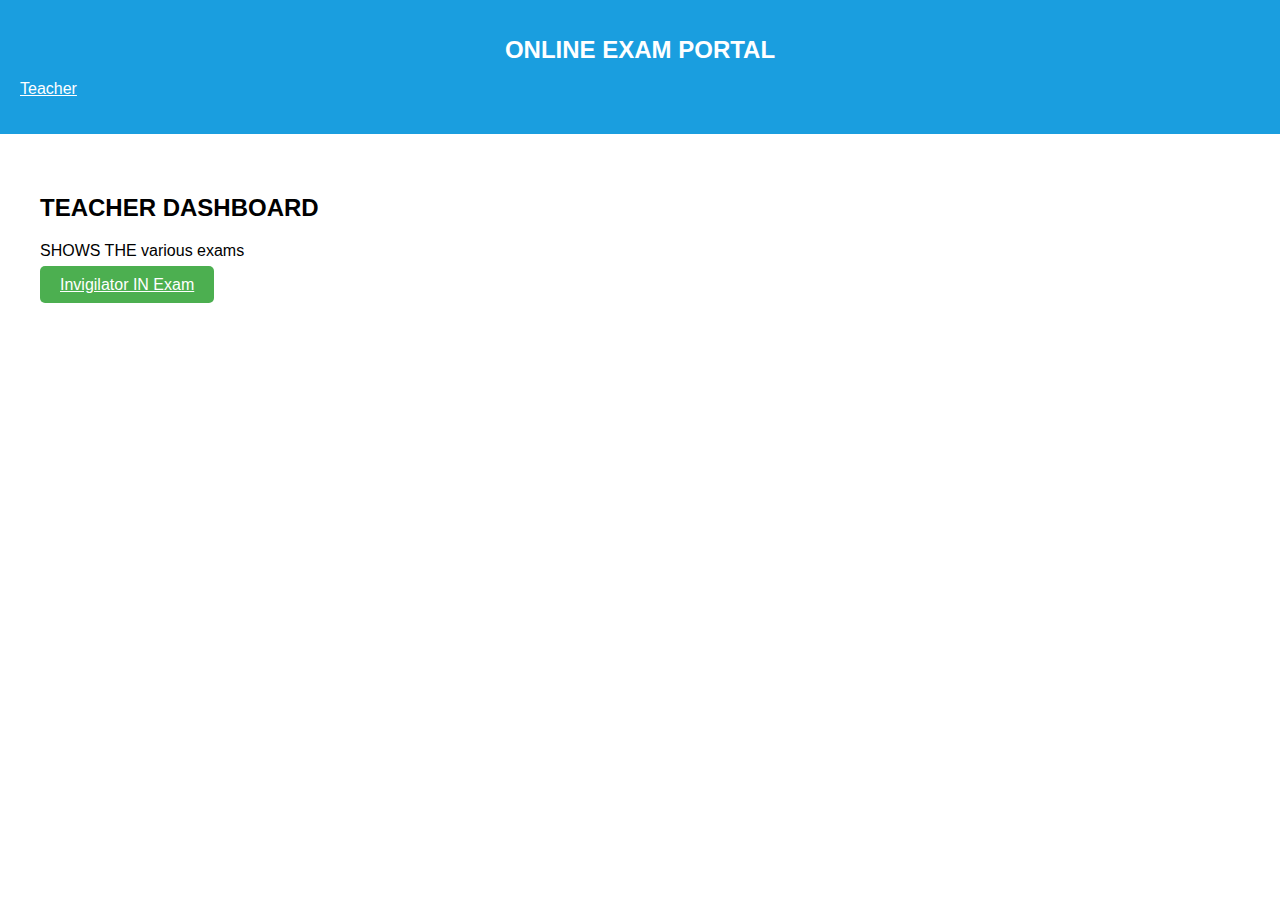
<file: techdash.html>
<!DOCTYPE html>
<html lang="en">
<head>
    <meta charset="UTF-8">
    <meta name="viewport" content="width=device-width, initial-scale=1.0">
    <title>ONLINE EXAM PORTAL</title>
    <link rel="stylesheet" href="teac.css">
  <script src="teac.js"></script>
</head>
<body>
    <header>
        <h1>ONLINE EXAM PORTAL</h1>
        <nav>
          <ul>
            <li><a href="#"><u>Teacher</u></a></li>
            
    
          </ul>
        </nav>
      </header>
      <main>
        <section>
          <h2>TEACHER DASHBOARD</h2>
          <p>SHOWS THE various exams</p>
          <a href="http://127.0.0.1:5500/NEW-ONLINE-EXAM-PLATFORM--main/ans.html" class="button">
            Invigilator IN Exam</a>
        </section>
       
</body>
</html>
</file>
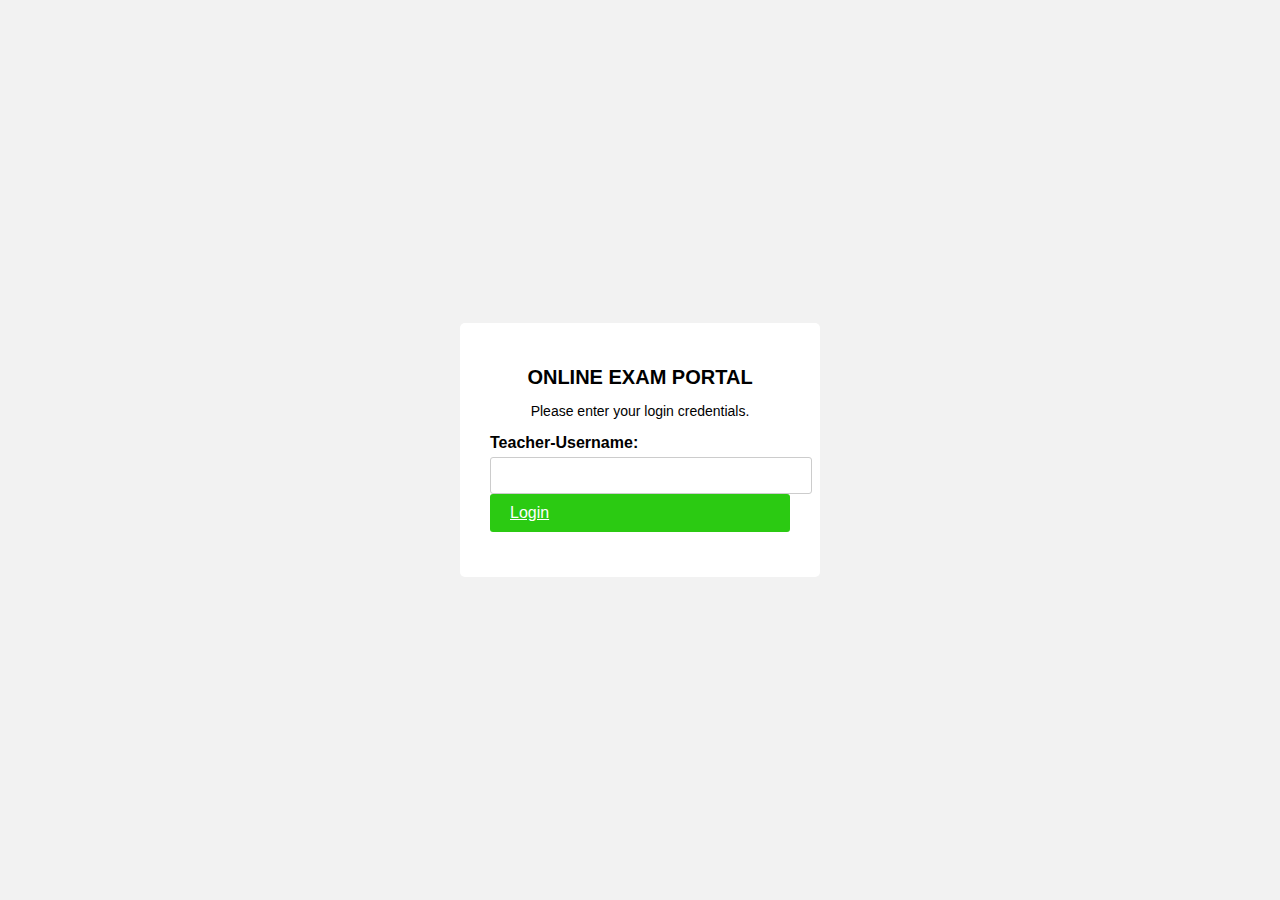
<file: telog.html>
<!DOCTYPE html>
<html lang="en">
<head>
  <meta charset="UTF-8">
  <meta name="viewport" content="width=device-width, initial-scale=1.0">
  <title>Login Page</title>
  <link rel="stylesheet" href="telog.css">
  <script src="telog.js"></script>
</head>
<body>
  <div class="container">
    <h1>ONLINE EXAM PORTAL</h1>
    <p>Please enter your login credentials.</p>
    <form action="/login" method="post">
      <label for="username">Teacher-Username:</label>
      <input type="text" id="username" name="username" required>
      

      <a href="http://127.0.0.1:5500/NEW-ONLINE-EXAM-PLATFORM--main/teac.html" onclick="alert('Agree to open your DASHBOARD')" class="button">Login</a>
    </form>
    
  </div>
</body>
</html>
</file>
<file: b.css>
body {
  font-family: sans-serif;
  margin: 0;
  padding: 0;
}

.container {
  width: 400px;
  margin: 50px auto;
  text-align: center;
}

h1 {
  margin-bottom: 20px;
}

label {
  display: block;
  margin-bottom: 5px;
}

input[type="text"], input[type="password"] {
  width: 100%;
  padding: 10px;
  border: 1px solid #ddd;
  border-radius: 3px;
}

ul{
  display: block;
  margin-top: 10px;
  padding: 10px 20px;
  background-color: #25da25;
  color: #fff;
  border: none;
  border-radius: 3px;
  cursor: pointer;
}
</file>
<file: bb.css>
body {
    font-family: Arial, sans-serif;
    margin: 0;
    padding: 0;
  }
  
  header {
    background-color: #1a9edf;
    color: #fff;
    padding: 20px;
    text-align: center;
  }
  
  h1 {
    font-size: 24px;
    margin-bottom: 10px;
  }
  
  nav ul {
    display: flex;
    list-style: none;
    padding: 0;
  }
  
  nav li {
    margin-right: 15px;
  }
  
  nav a {
    color: #fff;
    text-decoration: none;
  }
  
  main {
    padding: 40px;
  }
  
  section {
    margin-bottom: 40px;
  }
  
  .button {
    padding: 10px 20px;
    background-color: #4CAF50;
    color: #fff;
    border: none;
    border-radius: 5px;
    cursor: pointer;
  }
  
  .featured-exams {
    border-top: 1px solid #ddd;
    padding-top: 20px;
  }
  
  .about-us{
    border-radius: 0cap;

  }
  h3 {
    font-style: bold;
    font-size: 18px;
    margin-bottom: 10px;
  }
  
  .featured-exams ul {
    list-style: none;
    padding: 0;
  }
  
  .featured-exams li {
    margin-bottom: 10px;
  }
  
  footer {
    background-color: #d25060;
    color: #fff;
    padding: 10px;
    text-align: center;
  }
</file>
<file: adlog.css>
body {
    font-family: Arial, sans-serif;
    margin: 0;
    padding: 0;
    display: flex;
    justify-content: center;
    align-items: center;
    min-height: 100vh;
    background-color: #f2f2f2;
  }
  
  .container {
    width: 300px;
    padding: 30px;
    background-color: #fff;
    border-radius: 5px;
  }
  
  h1 {
    margin-bottom: 10px;
    font-size: 20px;
    text-align: center;
  }
  
  p {
    margin-bottom: 15px;
    font-size: 14px;
    text-align: center;
  }
  
  form {
    display: flex;
    flex-direction: column;
    margin-bottom: 15px;
  }
  
  label {
    margin-bottom: 5px;
    font-weight: bold;
  }
  
  input {
    padding: 10px;
    border: 1px solid #ccc;
    border-radius: 3px;
    width: 100%;
  }
  
  ul {
    padding: 10px 20px;
    border: none;
    border-radius: 3px;
    background-color: #2bca12;
    color: #fff;
    cursor: pointer;
  }
</file>
<file: admin.css>
body {
    font-family: Arial, sans-serif;
    margin: 0;
    padding: 0;
  }
  
  header {
    background-color: #1a9edf;
    color: #fff;
    padding: 20px;
    text-align: center;
  }
  
  h1 {
    font-size: 24px;
    margin-bottom: 10px;
  }
  
  nav ul {
    display: flex;
    list-style: none;
    padding: 0;
  }
  
  nav li {
    margin-right: 15px;
  }
  
  nav a {
    color: #fff;
    text-decoration: none;
  }
  main {
    padding: 40px;
  }
  
  section {
    margin-bottom: 40px;
  }
  
  .button {
    padding: 10px 20px;
    background-color: #4CAF50;
    color: #fff;
    border: none;
    border-radius: 5px;
    cursor: pointer;
  }
</file>
<file: forgot.css>
body {
    font-family: sans-serif;
    margin: 0;
    padding: 0;
  }
  
  .container {
    width: 400px;
    margin: 50px auto;
    text-align: center;
  }
  
  h1 {
    margin-bottom: 20px;
  }
  
  label {
    display: block;
    margin-bottom: 5px;
  }
  
  input[type="text"], input[type="password"] {
    width: 100%;
    padding: 10px;
    border: 1px solid #ddd;
    border-radius: 3px;
  }
  
  ul{
    display: block;
    margin-top: 10px;
    padding: 10px 20px;
    background-color: #25da25;
    color: #fff;
    border: none;
    border-radius: 3px;
    cursor: pointer;
  }
</file>
<file: norpg.css>
body {
    font-family: Arial, sans-serif;
    margin: 0;
    padding: 0;
  }
  
  header {
    background-color: #1a9edf;
    color: #fff;
    padding: 20px;
    text-align: center;
  }
  
  h1 {
    font-size: 24px;
    margin-bottom: 10px;
    text-align: center;
        text: size 100px;
        text-overflow: ellipsis;
        -ms-text-combine-horizontal: var(#1a9edf);
        font-family: sans-serif;
        margin: 20px;
        border: none;
        border-radius: 3px;
        background-color: #1a9edf;
        color: #fff;
        cursor: pointer;
    }
  
    
    
    .footer {
        position: fixed;
        left: 0;
        bottom: 0;
        width: 100%;
        background-color:#d25060;
        color: white;
        text-align: center;
     }
</file>
<file: que1.css>
a{
    padding: 10px 20px;
    border: none;
    border-radius: 3px;
    background-color: #2bca12;
    color: #fff;
    cursor: pointer;
  }
  body {
    font-family: sans-serif;
    margin: 20px;
  }
  
  .container {
    border: 1px solid #ddd;
    padding: 20px;
  }
  
  .section {
    margin-bottom: 15px;
  }
  
  .instructions p {
    font-size: 16px;
  }
  
  .choices {
    display: flex;
    flex-direction: column;
    gap: 10px;
  }
  
  .choices label {
    cursor: pointer;
  }
</file>
<file: question.css>
body {
    font-family: sans-serif;
    margin: 20px;
  }
  
  .container {
    border: 1px solid #ddd;
    padding: 20px;
  }
  
  .section {
    margin-bottom: 15px;
  }
  
  .instructions p {
    font-size: 16px;
  }
  
  .choices {
    display: flex;
    flex-direction: column;
    gap: 10px;
  }
  
  .choices label {
    cursor: pointer;
  }
  a{
    padding: 10px 20px;
    border: none;
    border-radius: 3px;
    background-color: #2bca12;
    color: #fff;
    cursor: pointer;
  }
</file>
<file: sign.css>
body {
    font-family: sans-serif;
    margin: 0;
    padding: 0;
  }
  
  .container {
    width: 400px;
    margin: 50px auto;
    text-align: center;
  }
  
  h1 {
    margin-bottom: 20px;
  }
  
  label {
    display: block;
    margin-bottom: 5px;
  }
  
  input[type="text"], input[type="password"] {
    width: 100%;
    padding: 10px;
    border: 1px solid #ddd;
    border-radius: 3px;
  }
  
  ul{
    display: block;
    margin-top: 10px;
    padding: 10px 20px;
    background-color: #25da25;
    color: #fff;
    border: none;
    border-radius: 3px;
    cursor: pointer;
  }
</file>
<file: student.css>
body {
    font-family: Arial, sans-serif;
    margin: 0;
    padding: 0;
  }
  
  header {
    background-color: #1a9edf;
    color: #fff;
    padding: 20px;
  }
  
  main {
    padding: 40px;
  }
  
  .exam-section {
    border: 1px solid #ddd;
    padding: 20px;
  }
  
  h2 {
    margin-bottom: 10px;
  }
  
  ul {
    list-style: none;
    padding: 0;
    margin: 0;
  }
  
  li {
    margin-bottom: 5px;
  }
  
  .start-exam-button {
    background-color: #17c247;
    color: #fff;
    padding: 10px 20px;
    border: none;
    border-radius: 5px;
    cursor: pointer;
  }
  
  footer {
    text-align: center;
    padding: 10px;
    background-color: #d25060;
  }
</file>
<file: teac.css>
body {
    font-family: Arial, sans-serif;
    margin: 0;
    padding: 0;
  }
  
  header {
    background-color: #1a9edf;
    color: #fff;
    padding: 20px;
    text-align: center;
  }
  
  h1 {
    font-size: 24px;
    margin-bottom: 10px;
  }
  
  nav ul {
    display: flex;
    list-style: none;
    padding: 0;
  }
  
  nav li {
    margin-right: 15px;
  }
  
  nav a {
    color: #fff;
    text-decoration: none;
  }
  main {
    padding: 40px;
  }
  
  section {
    margin-bottom: 40px;
  }
  
  .button {
    padding: 10px 20px;
    background-color: #4CAF50;
    color: #fff;
    border: none;
    border-radius: 5px;
    cursor: pointer;
  }
</file>
<file: telog.css>
body {
    font-family: Arial, sans-serif;
    margin: 0;
    padding: 0;
    display: flex;
    justify-content: center;
    align-items: center;
    min-height: 100vh;
    background-color: #f2f2f2;
  }
  
  .container {
    width: 300px;
    padding: 30px;
    background-color: #fff;
    border-radius: 5px;
  }
  
  h1 {
    margin-bottom: 10px;
    font-size: 20px;
    text-align: center;
  }
  
  p {
    margin-bottom: 15px;
    font-size: 14px;
    text-align: center;
  }
  
  form {
    display: flex;
    flex-direction: column;
    margin-bottom: 15px;
  }
  
  label {
    margin-bottom: 5px;
    font-weight: bold;
  }
  
  input {
    padding: 10px;
    border: 1px solid #ccc;
    border-radius: 3px;
    width: 100%;
  }
  
  a {
    padding: 10px 20px;
    border: none;
    border-radius: 3px;
    background-color: #2bca12;
    color: #fff;
    cursor: pointer;
  }
</file>
